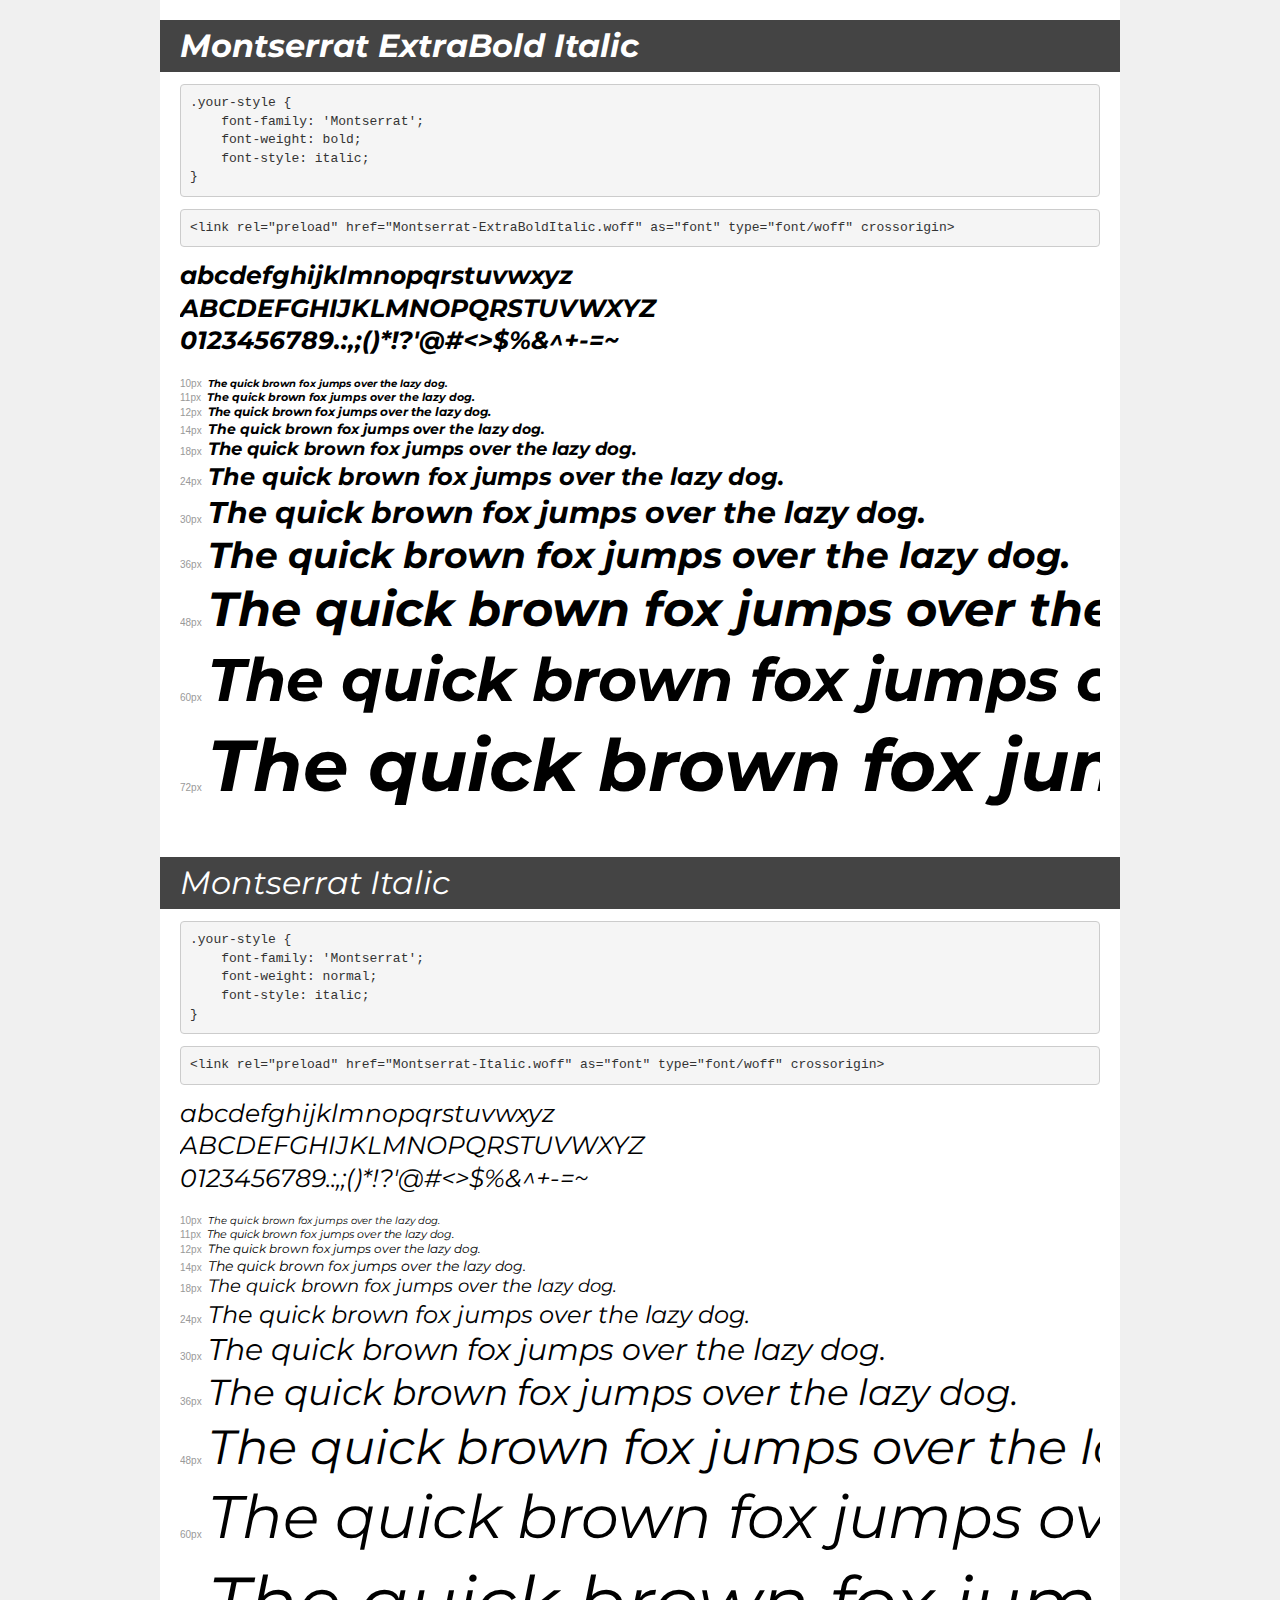
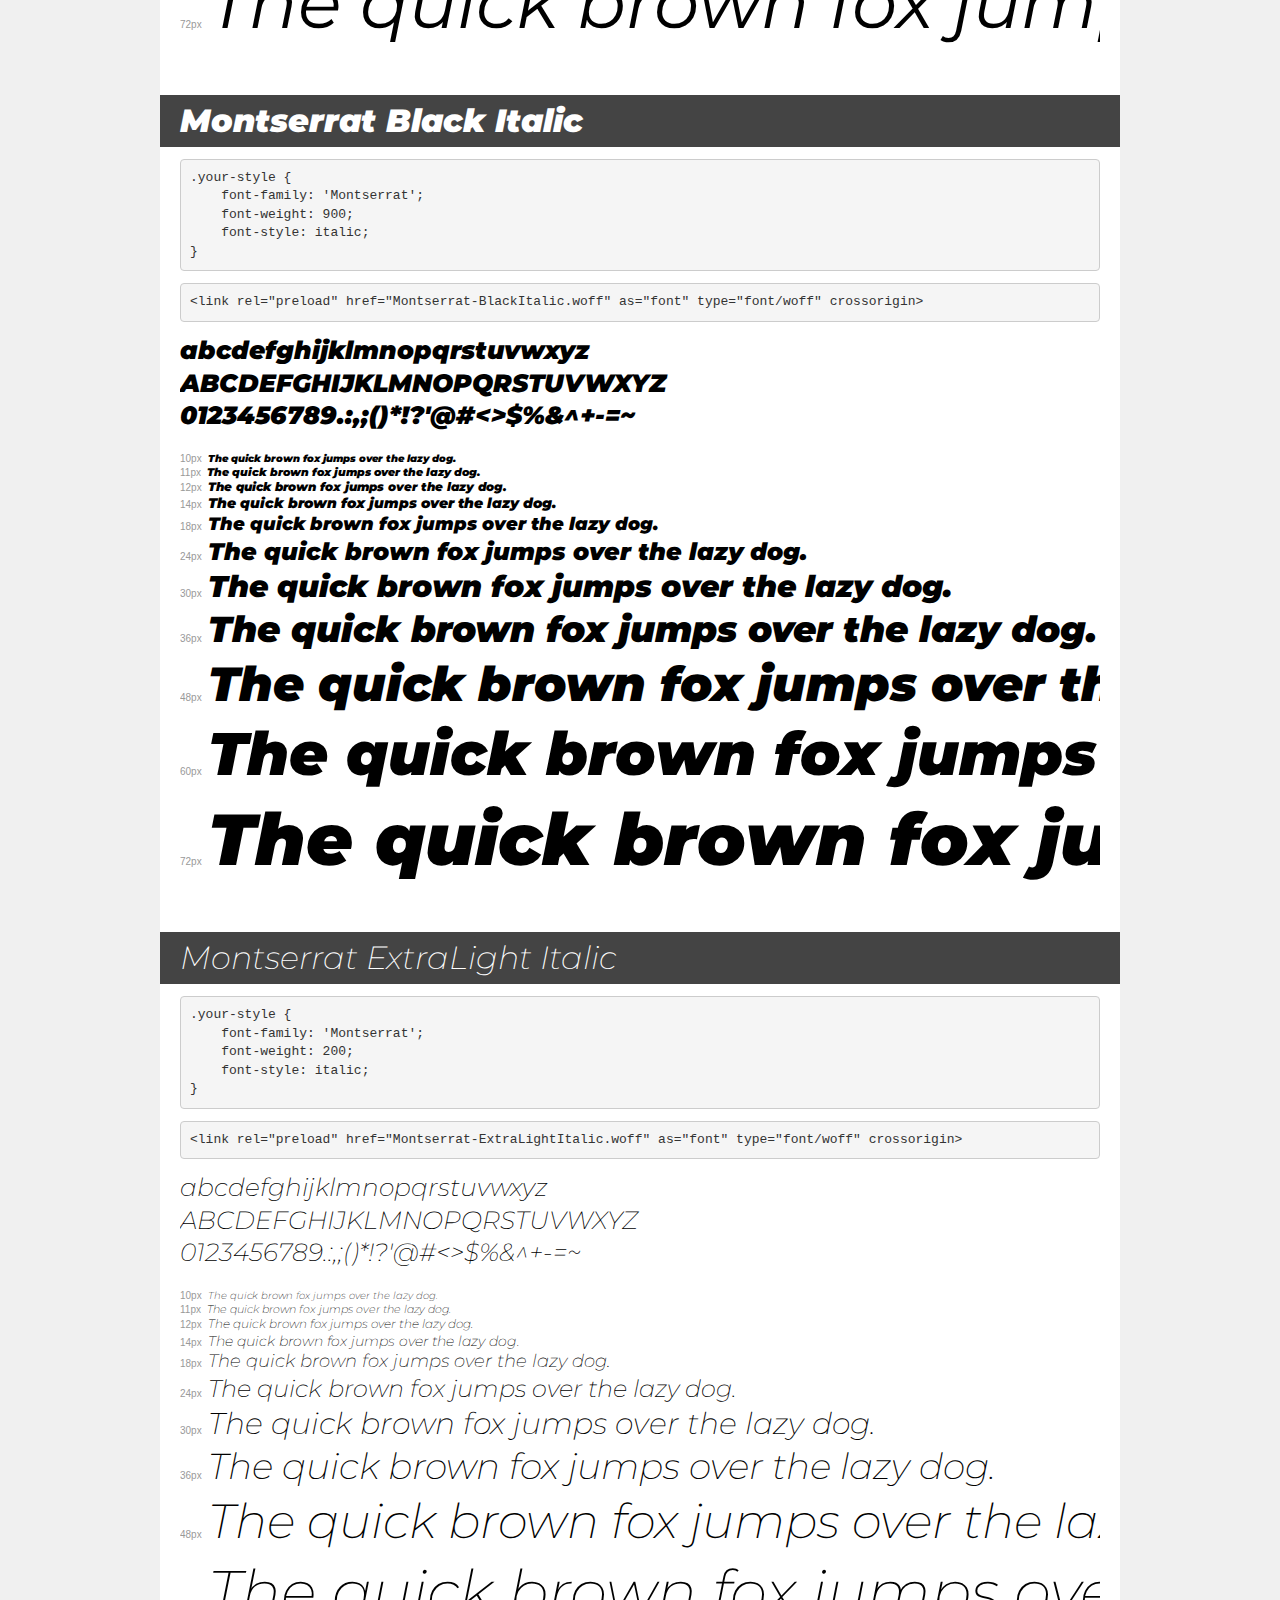
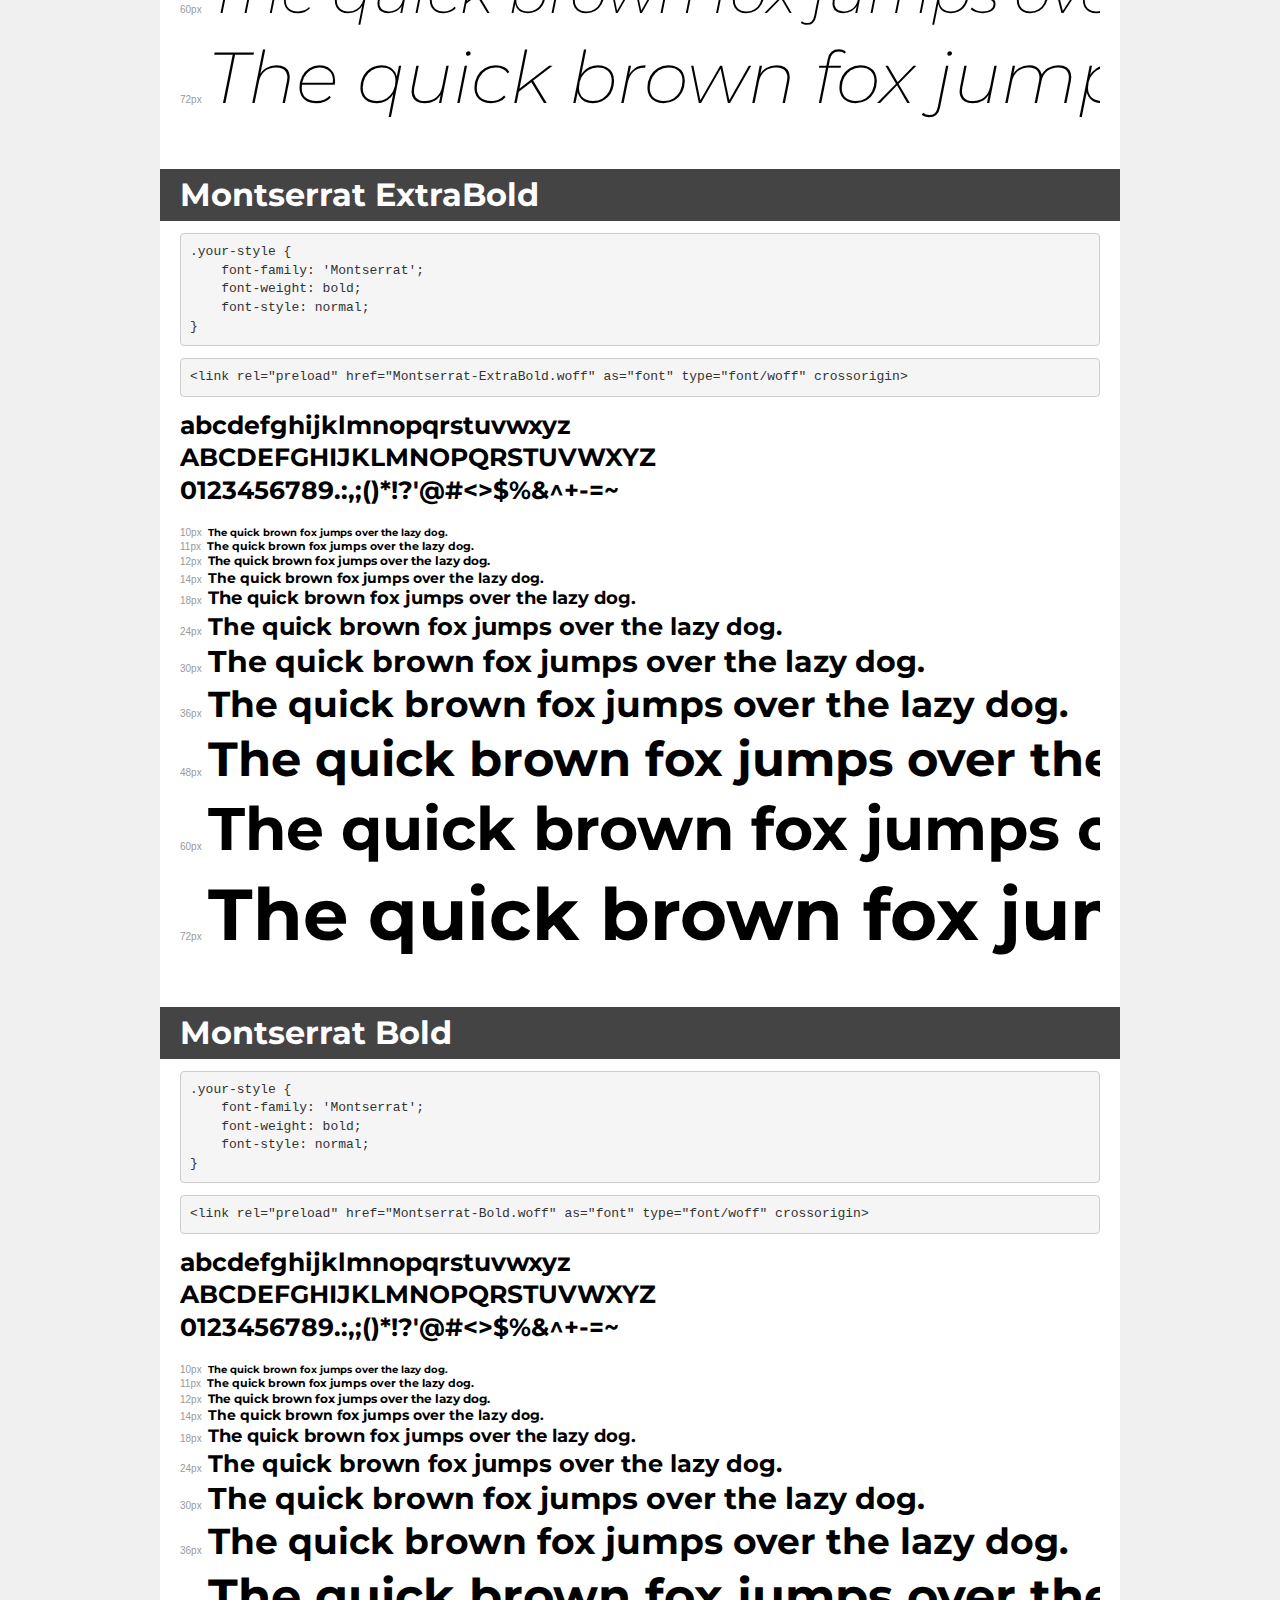
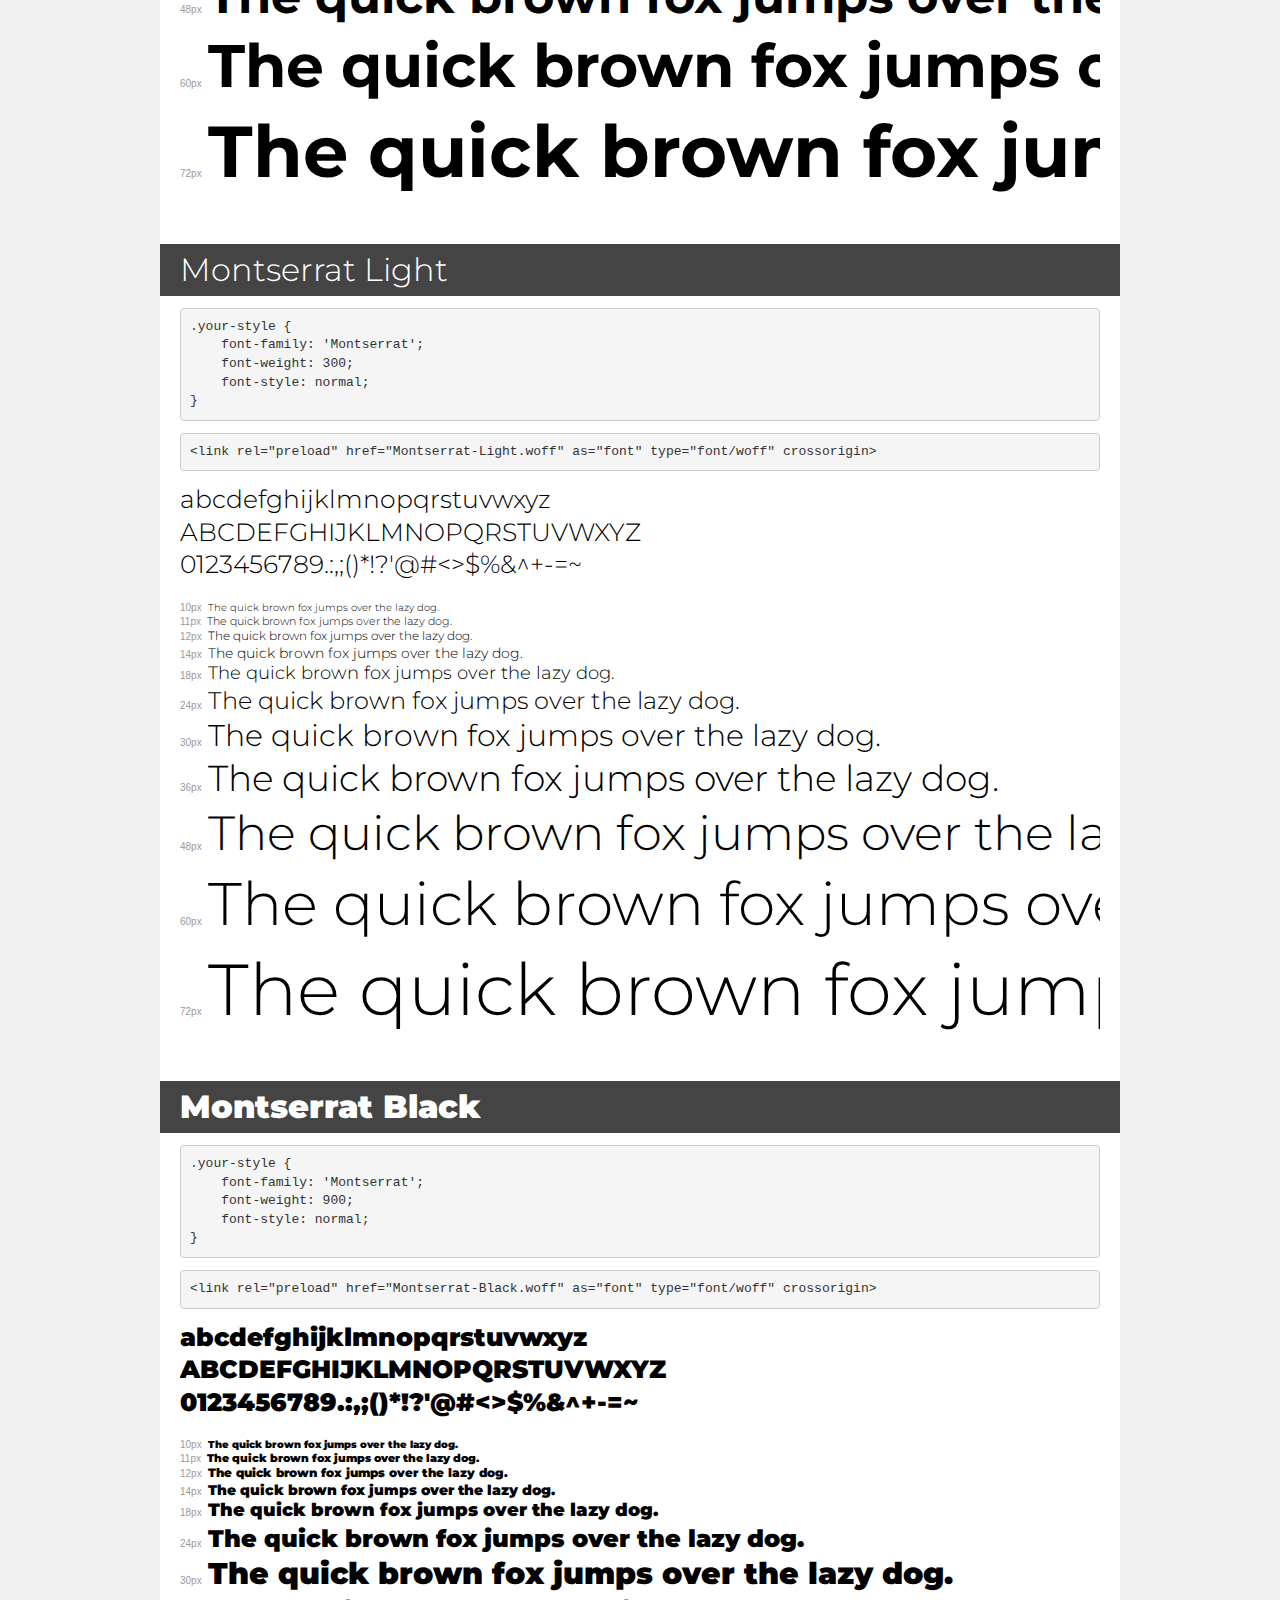
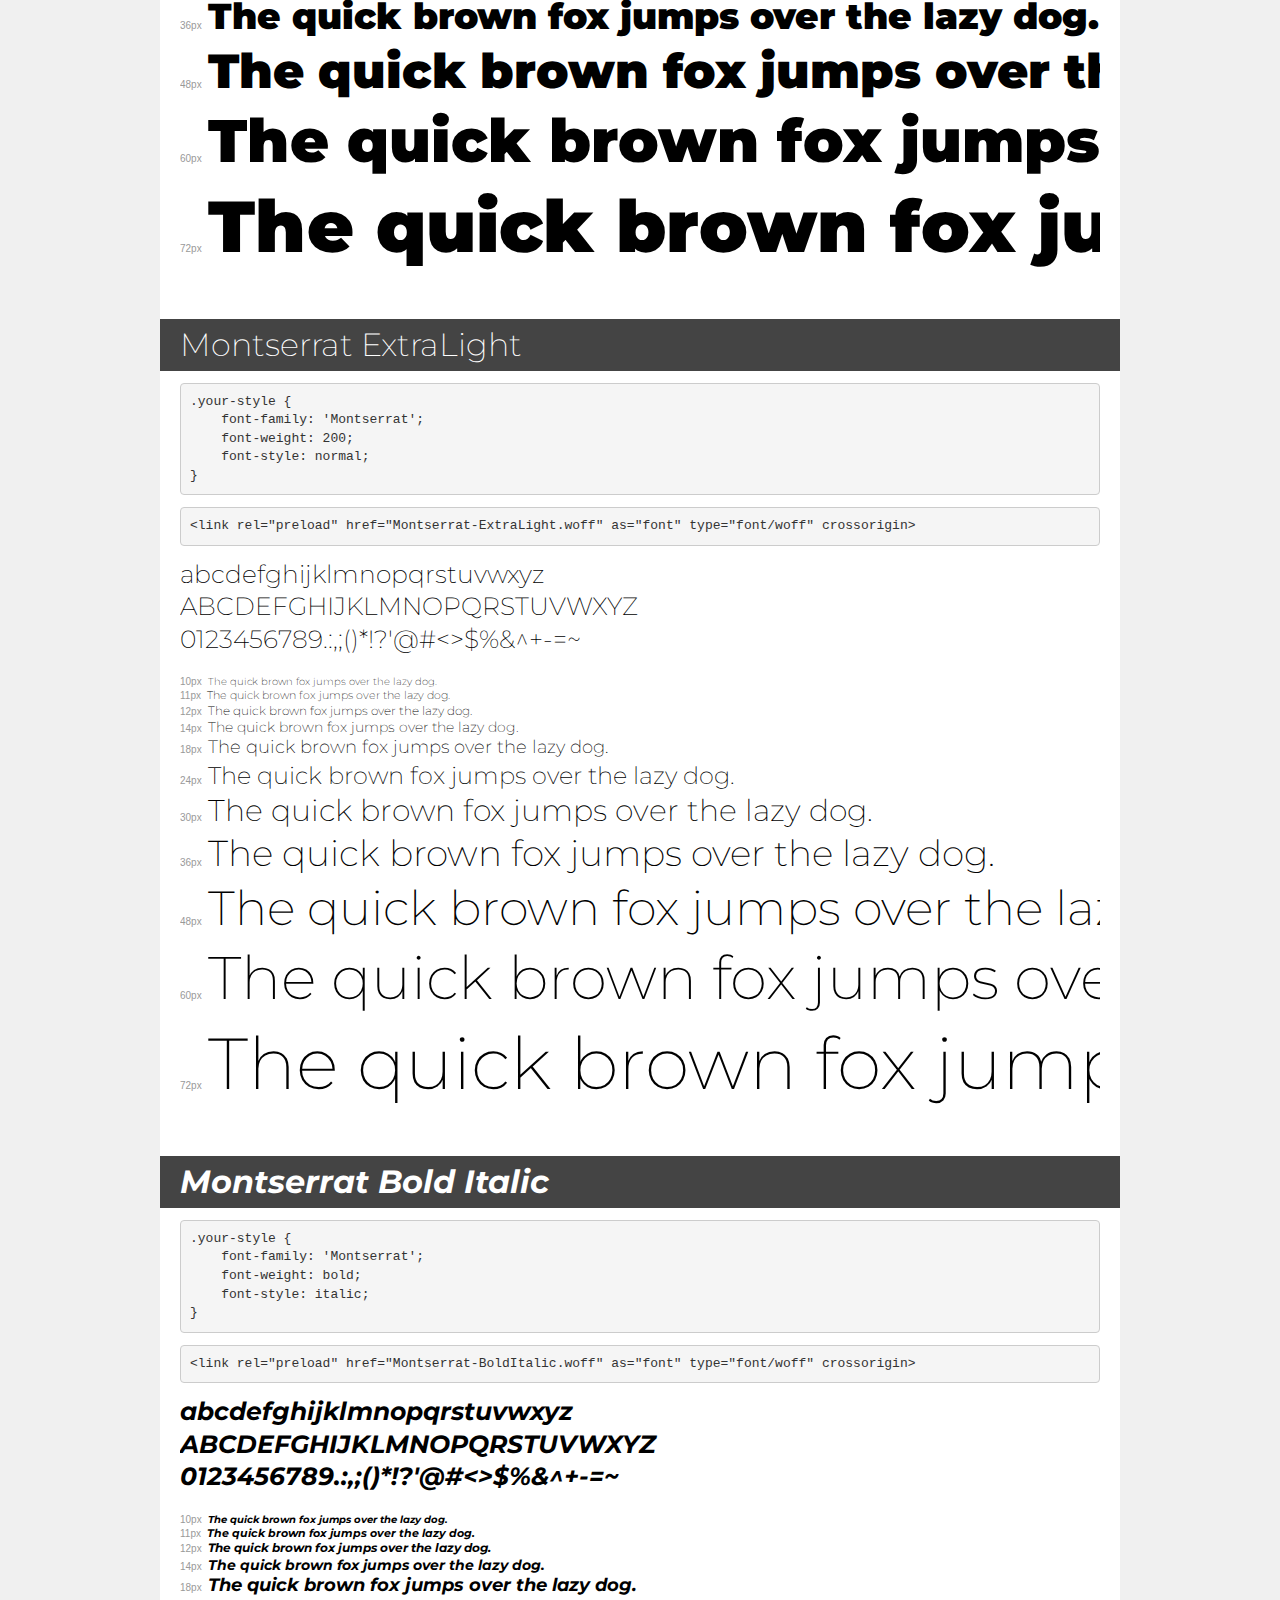
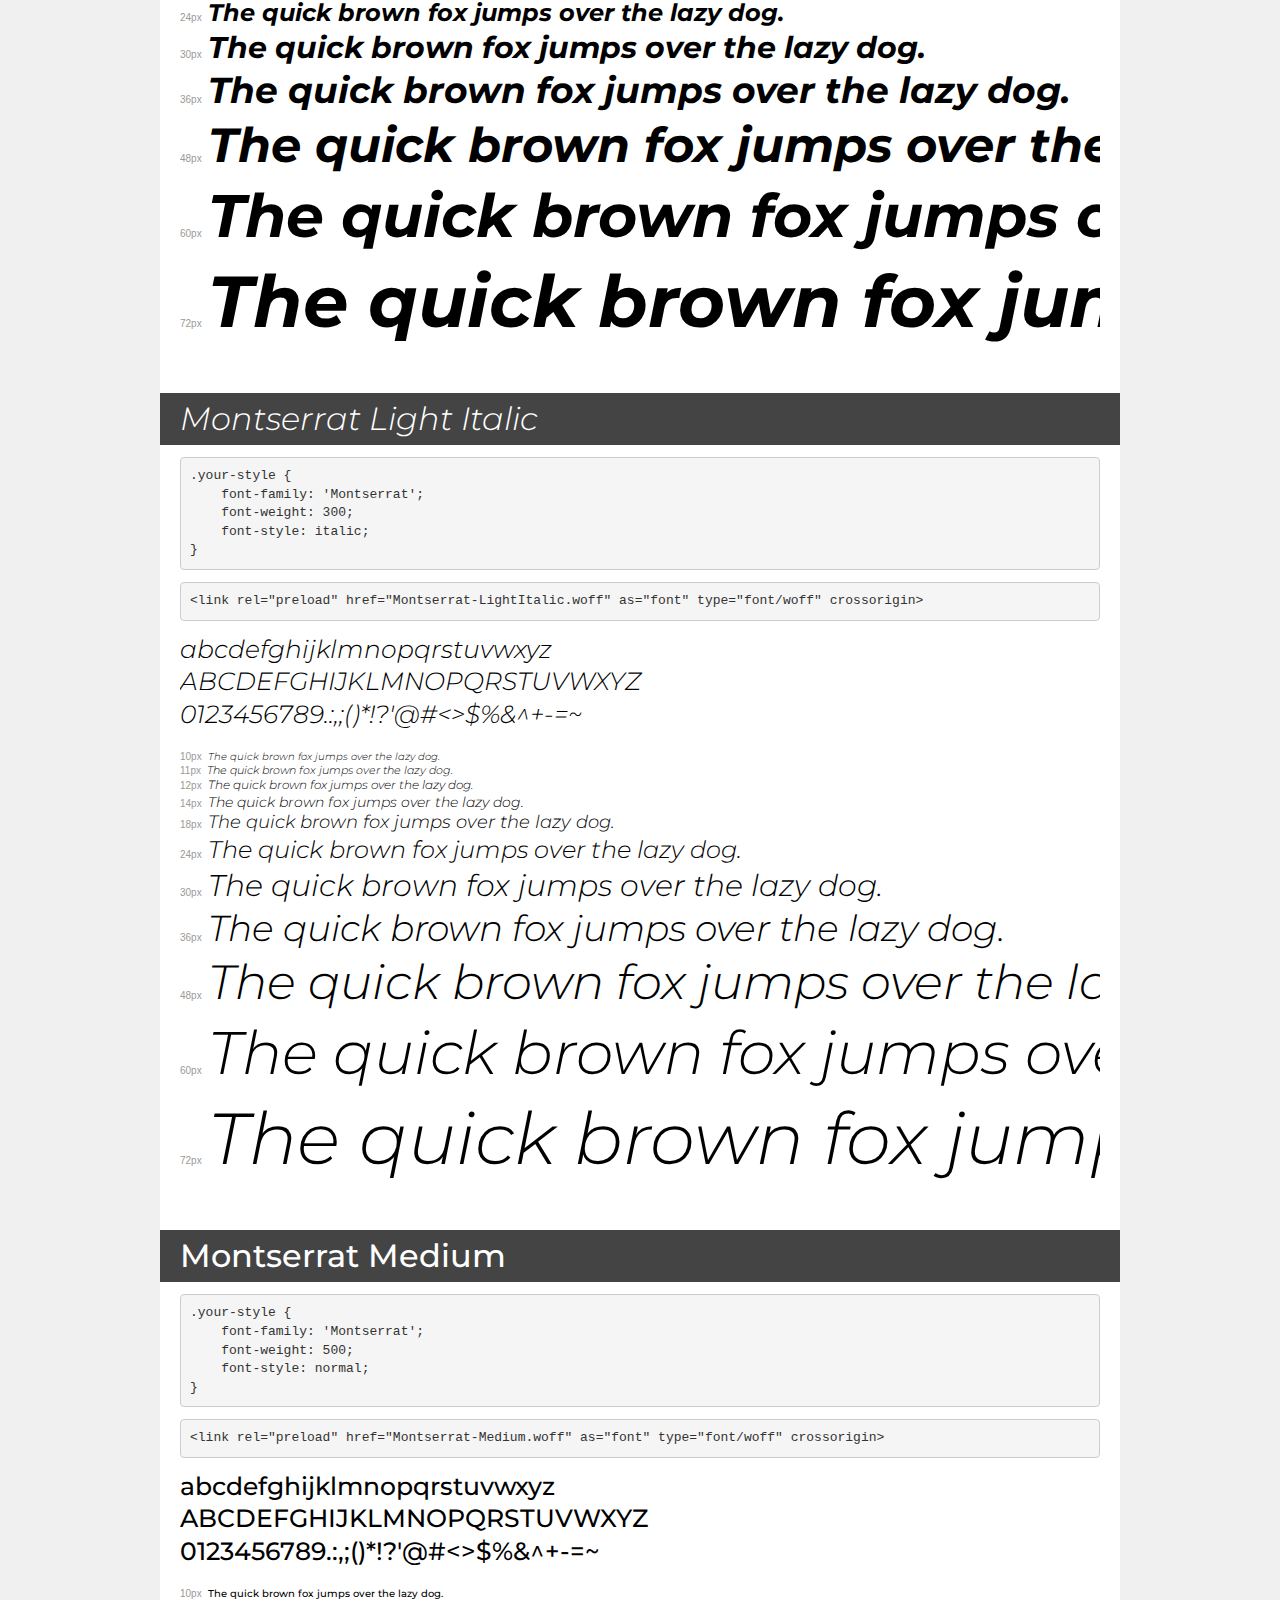
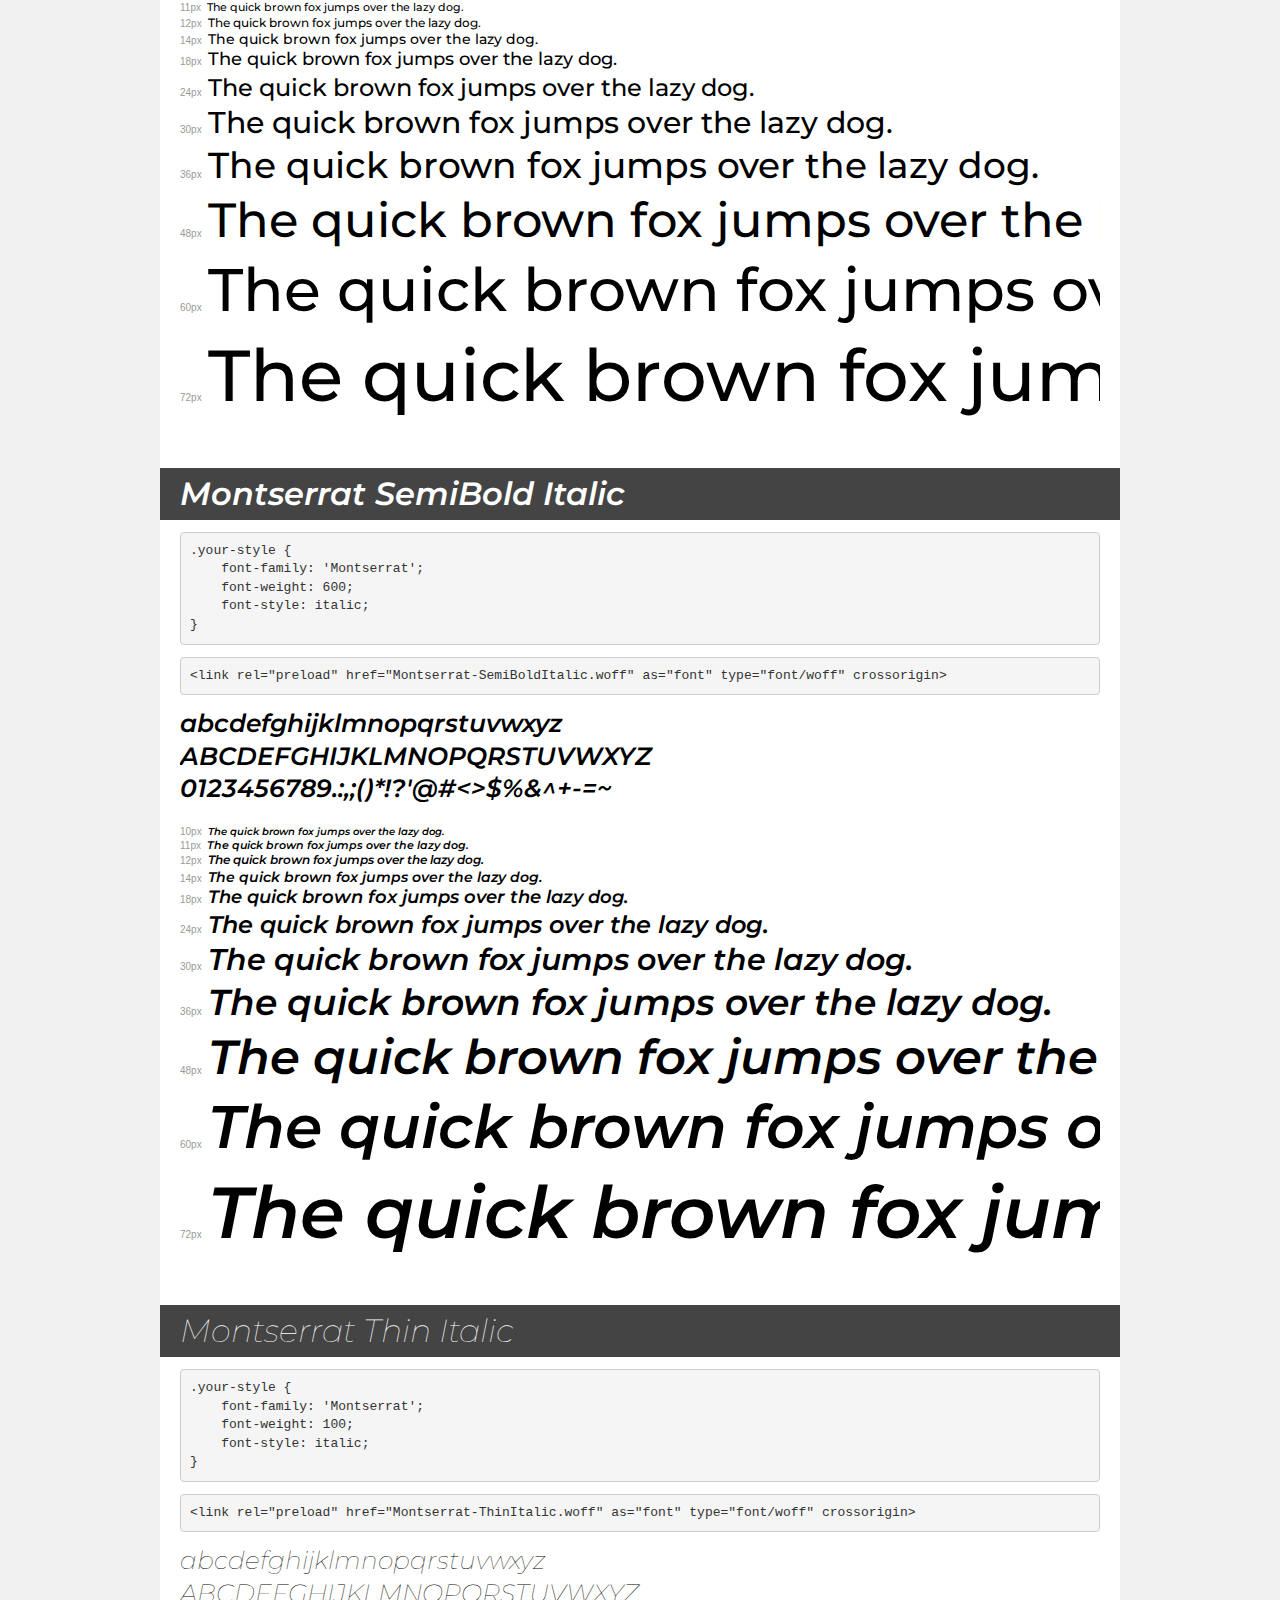
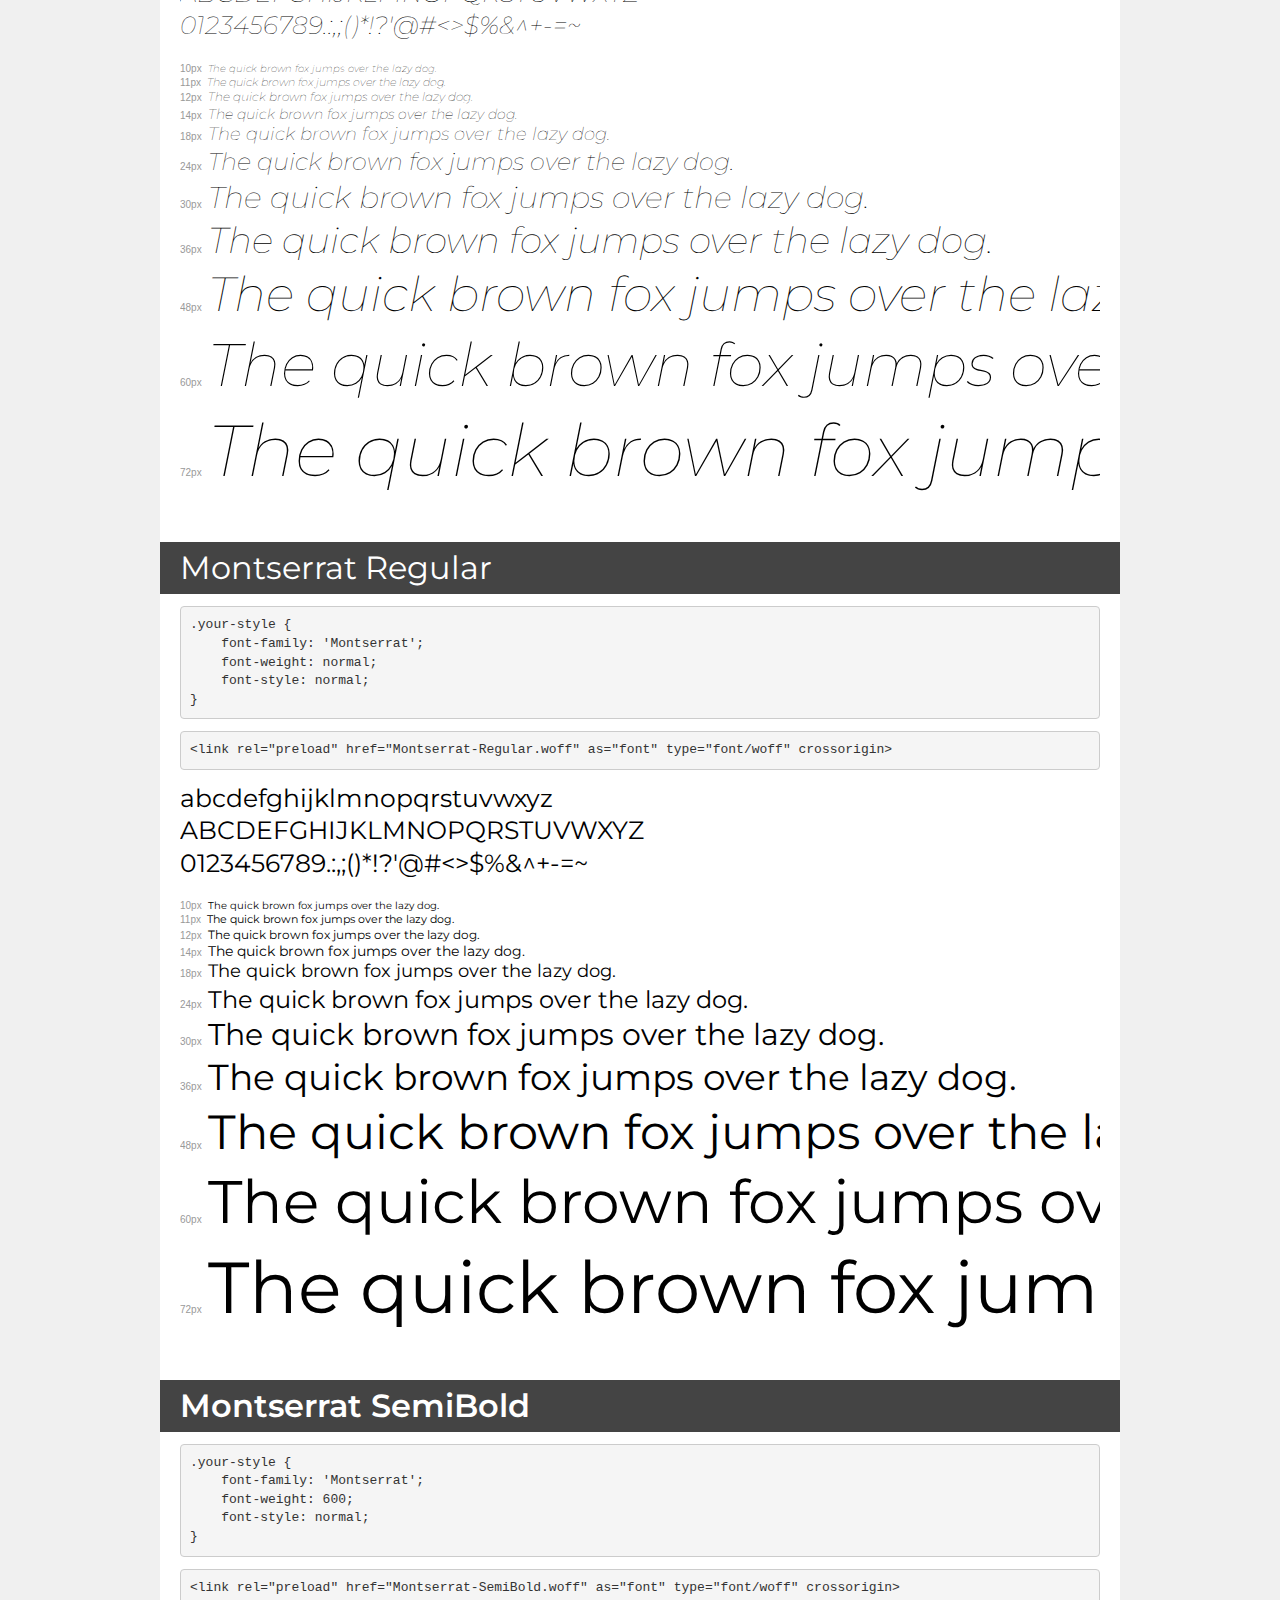
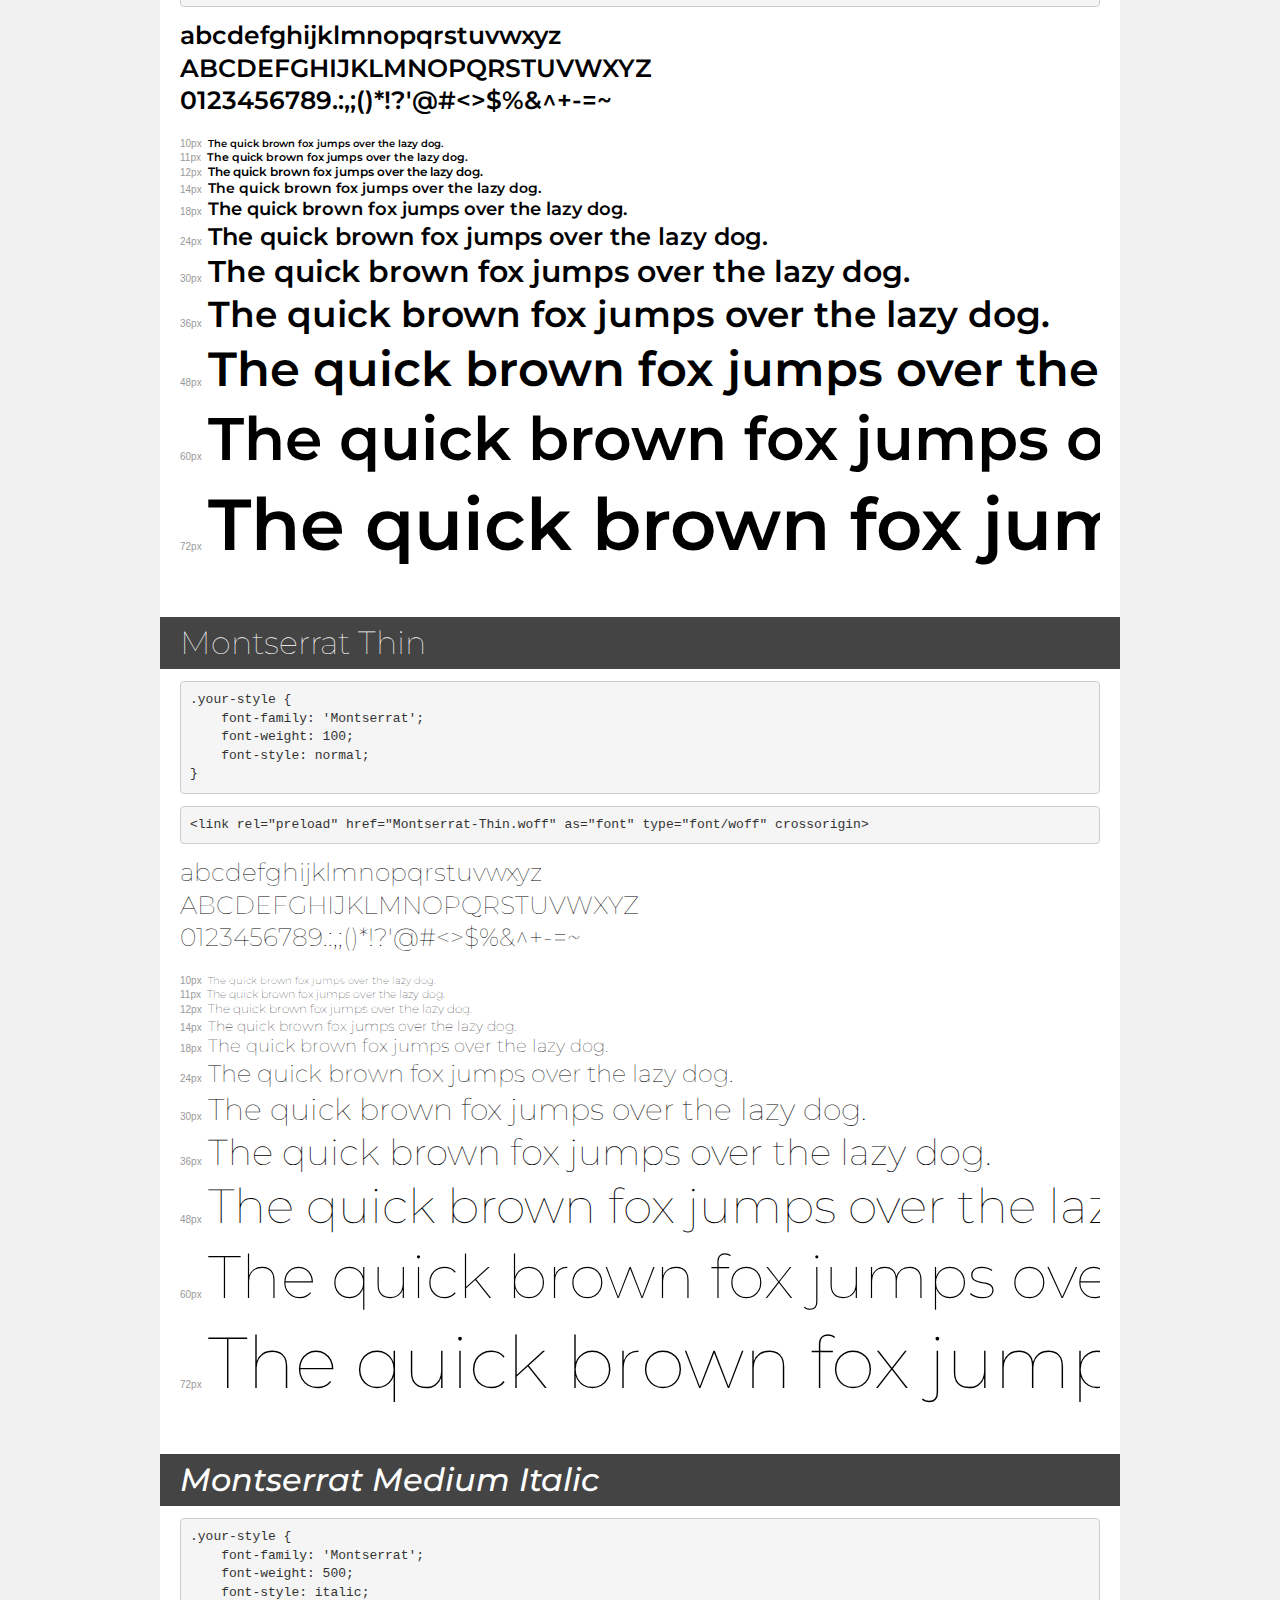
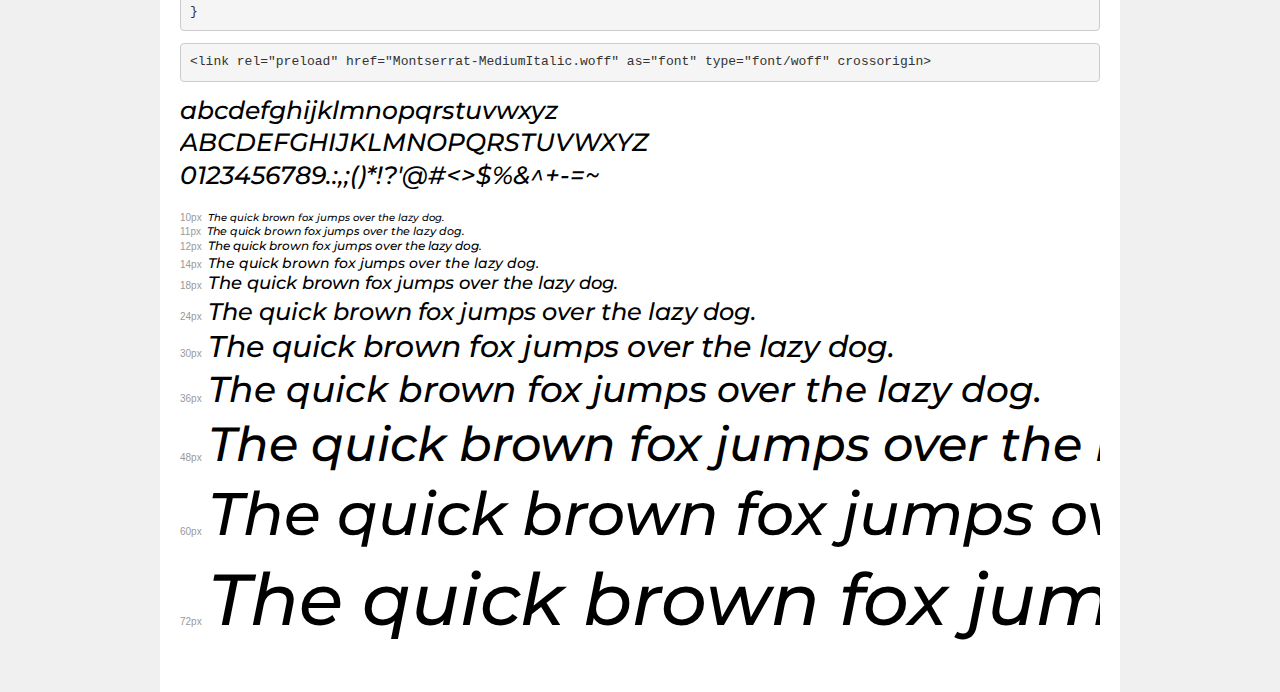
<file: font/demo.html>
<!DOCTYPE html>
<html lang="en">
<head>
    <meta charset="utf-8">
    <meta http-equiv="X-UA-Compatible" content="IE=edge">
    <meta name="viewport" content="width=device-width, initial-scale=1">
    <meta name="robots" content="noindex, noarchive">
    <meta name="format-detection" content="telephone=no">
    <title>Transfonter demo</title>
    <link href="stylesheet.css" rel="stylesheet">
    <style>
        /*
        http://meyerweb.com/eric/tools/css/reset/
        v2.0 | 20110126
        License: none (public domain)
        */
        html, body, div, span, applet, object, iframe,
        h1, h2, h3, h4, h5, h6, p, blockquote, pre,
        a, abbr, acronym, address, big, cite, code,
        del, dfn, em, img, ins, kbd, q, s, samp,
        small, strike, strong, sub, sup, tt, var,
        b, u, i, center,
        dl, dt, dd, ol, ul, li,
        fieldset, form, label, legend,
        table, caption, tbody, tfoot, thead, tr, th, td,
        article, aside, canvas, details, embed,
        figure, figcaption, footer, header, hgroup,
        menu, nav, output, ruby, section, summary,
        time, mark, audio, video {
            margin: 0;
            padding: 0;
            border: 0;
            font-size: 100%;
            font: inherit;
            vertical-align: baseline;
        }
        /* HTML5 display-role reset for older browsers */
        article, aside, details, figcaption, figure,
        footer, header, hgroup, menu, nav, section {
            display: block;
        }
        body {
            line-height: 1;
        }
        ol, ul {
            list-style: none;
        }
        blockquote, q {
            quotes: none;
        }
        blockquote:before, blockquote:after,
        q:before, q:after {
            content: '';
            content: none;
        }
        table {
            border-collapse: collapse;
            border-spacing: 0;
        }
        /* demo styles */
        body {
            background: #f0f0f0;
            color: #000;
        }
        .page {
            background: #fff;
            width: 920px;
            margin: 0 auto;
            padding: 20px 20px 0 20px;
            overflow: hidden;
        }
        .font-container {
            overflow-x: auto;
            overflow-y: hidden;
            margin-bottom: 40px;
            line-height: 1.3;
            white-space: nowrap;
            padding-bottom: 5px;
        }
        h1 {
            position: relative;
            background: #444;
            font-size: 32px;
            color: #fff;
            padding: 10px 20px;
            margin: 0 -20px 12px -20px;
        }
        .letters {
            font-size: 25px;
            margin-bottom: 20px;
        }
        .s10:before {
            content: '10px';
        }
        .s11:before {
            content: '11px';
        }
        .s12:before {
            content: '12px';
        }
        .s14:before {
            content: '14px';
        }
        .s18:before {
            content: '18px';
        }
        .s24:before {
            content: '24px';
        }
        .s30:before {
            content: '30px';
        }
        .s36:before {
            content: '36px';
        }
        .s48:before {
            content: '48px';
        }
        .s60:before {
            content: '60px';
        }
        .s72:before {
            content: '72px';
        }
        .s10:before, .s11:before, .s12:before, .s14:before,
        .s18:before, .s24:before, .s30:before, .s36:before,
        .s48:before, .s60:before, .s72:before {
            font-family: Arial, sans-serif;
            font-size: 10px;
            font-weight: normal;
            font-style: normal;
            color: #999;
            padding-right: 6px;
        }
        pre {
            display: block;
            padding: 9px;
            margin: 0 0 12px;
            font-family: Monaco, Menlo, Consolas, "Courier New", monospace;
            font-size: 13px;
            line-height: 1.428571429;
            color: #333;
            font-weight: normal;
            font-style: normal;
            background-color: #f5f5f5;
            border: 1px solid #ccc;
            overflow-x: auto;
            border-radius: 4px;
        }
        /* responsive */
        @media (max-width: 959px) {
            .page {
                width: auto;
                margin: 0;
            }
        }
    </style>
</head>
<body>
<div class="page">
    <div class="demo">
        <h1 style="font-family: 'Montserrat'; font-weight: bold; font-style: italic;">Montserrat ExtraBold Italic</h1>
        <pre title="Usage">.your-style {
    font-family: 'Montserrat';
    font-weight: bold;
    font-style: italic;
}</pre>
        <pre title="Preload (optional)">
&lt;link rel=&quot;preload&quot; href=&quot;Montserrat-ExtraBoldItalic.woff&quot; as=&quot;font&quot; type=&quot;font/woff&quot; crossorigin&gt;</pre>
        <div class="font-container" style="font-family: 'Montserrat'; font-weight: bold; font-style: italic;">
            <p class="letters">
                abcdefghijklmnopqrstuvwxyz<br>
ABCDEFGHIJKLMNOPQRSTUVWXYZ<br>
                0123456789.:,;()*!?'@#&lt;&gt;$%&^+-=~
            </p>
            <p class="s10" style="font-size: 10px;">The quick brown fox jumps over the lazy dog.</p>
            <p class="s11" style="font-size: 11px;">The quick brown fox jumps over the lazy dog.</p>
            <p class="s12" style="font-size: 12px;">The quick brown fox jumps over the lazy dog.</p>
            <p class="s14" style="font-size: 14px;">The quick brown fox jumps over the lazy dog.</p>
            <p class="s18" style="font-size: 18px;">The quick brown fox jumps over the lazy dog.</p>
            <p class="s24" style="font-size: 24px;">The quick brown fox jumps over the lazy dog.</p>
            <p class="s30" style="font-size: 30px;">The quick brown fox jumps over the lazy dog.</p>
            <p class="s36" style="font-size: 36px;">The quick brown fox jumps over the lazy dog.</p>
            <p class="s48" style="font-size: 48px;">The quick brown fox jumps over the lazy dog.</p>
            <p class="s60" style="font-size: 60px;">The quick brown fox jumps over the lazy dog.</p>
            <p class="s72" style="font-size: 72px;">The quick brown fox jumps over the lazy dog.</p>
        </div>
    </div>

    <div class="demo">
        <h1 style="font-family: 'Montserrat'; font-weight: normal; font-style: italic;">Montserrat Italic</h1>
        <pre title="Usage">.your-style {
    font-family: 'Montserrat';
    font-weight: normal;
    font-style: italic;
}</pre>
        <pre title="Preload (optional)">
&lt;link rel=&quot;preload&quot; href=&quot;Montserrat-Italic.woff&quot; as=&quot;font&quot; type=&quot;font/woff&quot; crossorigin&gt;</pre>
        <div class="font-container" style="font-family: 'Montserrat'; font-weight: normal; font-style: italic;">
            <p class="letters">
                abcdefghijklmnopqrstuvwxyz<br>
ABCDEFGHIJKLMNOPQRSTUVWXYZ<br>
                0123456789.:,;()*!?'@#&lt;&gt;$%&^+-=~
            </p>
            <p class="s10" style="font-size: 10px;">The quick brown fox jumps over the lazy dog.</p>
            <p class="s11" style="font-size: 11px;">The quick brown fox jumps over the lazy dog.</p>
            <p class="s12" style="font-size: 12px;">The quick brown fox jumps over the lazy dog.</p>
            <p class="s14" style="font-size: 14px;">The quick brown fox jumps over the lazy dog.</p>
            <p class="s18" style="font-size: 18px;">The quick brown fox jumps over the lazy dog.</p>
            <p class="s24" style="font-size: 24px;">The quick brown fox jumps over the lazy dog.</p>
            <p class="s30" style="font-size: 30px;">The quick brown fox jumps over the lazy dog.</p>
            <p class="s36" style="font-size: 36px;">The quick brown fox jumps over the lazy dog.</p>
            <p class="s48" style="font-size: 48px;">The quick brown fox jumps over the lazy dog.</p>
            <p class="s60" style="font-size: 60px;">The quick brown fox jumps over the lazy dog.</p>
            <p class="s72" style="font-size: 72px;">The quick brown fox jumps over the lazy dog.</p>
        </div>
    </div>

    <div class="demo">
        <h1 style="font-family: 'Montserrat'; font-weight: 900; font-style: italic;">Montserrat Black Italic</h1>
        <pre title="Usage">.your-style {
    font-family: 'Montserrat';
    font-weight: 900;
    font-style: italic;
}</pre>
        <pre title="Preload (optional)">
&lt;link rel=&quot;preload&quot; href=&quot;Montserrat-BlackItalic.woff&quot; as=&quot;font&quot; type=&quot;font/woff&quot; crossorigin&gt;</pre>
        <div class="font-container" style="font-family: 'Montserrat'; font-weight: 900; font-style: italic;">
            <p class="letters">
                abcdefghijklmnopqrstuvwxyz<br>
ABCDEFGHIJKLMNOPQRSTUVWXYZ<br>
                0123456789.:,;()*!?'@#&lt;&gt;$%&^+-=~
            </p>
            <p class="s10" style="font-size: 10px;">The quick brown fox jumps over the lazy dog.</p>
            <p class="s11" style="font-size: 11px;">The quick brown fox jumps over the lazy dog.</p>
            <p class="s12" style="font-size: 12px;">The quick brown fox jumps over the lazy dog.</p>
            <p class="s14" style="font-size: 14px;">The quick brown fox jumps over the lazy dog.</p>
            <p class="s18" style="font-size: 18px;">The quick brown fox jumps over the lazy dog.</p>
            <p class="s24" style="font-size: 24px;">The quick brown fox jumps over the lazy dog.</p>
            <p class="s30" style="font-size: 30px;">The quick brown fox jumps over the lazy dog.</p>
            <p class="s36" style="font-size: 36px;">The quick brown fox jumps over the lazy dog.</p>
            <p class="s48" style="font-size: 48px;">The quick brown fox jumps over the lazy dog.</p>
            <p class="s60" style="font-size: 60px;">The quick brown fox jumps over the lazy dog.</p>
            <p class="s72" style="font-size: 72px;">The quick brown fox jumps over the lazy dog.</p>
        </div>
    </div>

    <div class="demo">
        <h1 style="font-family: 'Montserrat'; font-weight: 200; font-style: italic;">Montserrat ExtraLight Italic</h1>
        <pre title="Usage">.your-style {
    font-family: 'Montserrat';
    font-weight: 200;
    font-style: italic;
}</pre>
        <pre title="Preload (optional)">
&lt;link rel=&quot;preload&quot; href=&quot;Montserrat-ExtraLightItalic.woff&quot; as=&quot;font&quot; type=&quot;font/woff&quot; crossorigin&gt;</pre>
        <div class="font-container" style="font-family: 'Montserrat'; font-weight: 200; font-style: italic;">
            <p class="letters">
                abcdefghijklmnopqrstuvwxyz<br>
ABCDEFGHIJKLMNOPQRSTUVWXYZ<br>
                0123456789.:,;()*!?'@#&lt;&gt;$%&^+-=~
            </p>
            <p class="s10" style="font-size: 10px;">The quick brown fox jumps over the lazy dog.</p>
            <p class="s11" style="font-size: 11px;">The quick brown fox jumps over the lazy dog.</p>
            <p class="s12" style="font-size: 12px;">The quick brown fox jumps over the lazy dog.</p>
            <p class="s14" style="font-size: 14px;">The quick brown fox jumps over the lazy dog.</p>
            <p class="s18" style="font-size: 18px;">The quick brown fox jumps over the lazy dog.</p>
            <p class="s24" style="font-size: 24px;">The quick brown fox jumps over the lazy dog.</p>
            <p class="s30" style="font-size: 30px;">The quick brown fox jumps over the lazy dog.</p>
            <p class="s36" style="font-size: 36px;">The quick brown fox jumps over the lazy dog.</p>
            <p class="s48" style="font-size: 48px;">The quick brown fox jumps over the lazy dog.</p>
            <p class="s60" style="font-size: 60px;">The quick brown fox jumps over the lazy dog.</p>
            <p class="s72" style="font-size: 72px;">The quick brown fox jumps over the lazy dog.</p>
        </div>
    </div>

    <div class="demo">
        <h1 style="font-family: 'Montserrat'; font-weight: bold; font-style: normal;">Montserrat ExtraBold</h1>
        <pre title="Usage">.your-style {
    font-family: 'Montserrat';
    font-weight: bold;
    font-style: normal;
}</pre>
        <pre title="Preload (optional)">
&lt;link rel=&quot;preload&quot; href=&quot;Montserrat-ExtraBold.woff&quot; as=&quot;font&quot; type=&quot;font/woff&quot; crossorigin&gt;</pre>
        <div class="font-container" style="font-family: 'Montserrat'; font-weight: bold; font-style: normal;">
            <p class="letters">
                abcdefghijklmnopqrstuvwxyz<br>
ABCDEFGHIJKLMNOPQRSTUVWXYZ<br>
                0123456789.:,;()*!?'@#&lt;&gt;$%&^+-=~
            </p>
            <p class="s10" style="font-size: 10px;">The quick brown fox jumps over the lazy dog.</p>
            <p class="s11" style="font-size: 11px;">The quick brown fox jumps over the lazy dog.</p>
            <p class="s12" style="font-size: 12px;">The quick brown fox jumps over the lazy dog.</p>
            <p class="s14" style="font-size: 14px;">The quick brown fox jumps over the lazy dog.</p>
            <p class="s18" style="font-size: 18px;">The quick brown fox jumps over the lazy dog.</p>
            <p class="s24" style="font-size: 24px;">The quick brown fox jumps over the lazy dog.</p>
            <p class="s30" style="font-size: 30px;">The quick brown fox jumps over the lazy dog.</p>
            <p class="s36" style="font-size: 36px;">The quick brown fox jumps over the lazy dog.</p>
            <p class="s48" style="font-size: 48px;">The quick brown fox jumps over the lazy dog.</p>
            <p class="s60" style="font-size: 60px;">The quick brown fox jumps over the lazy dog.</p>
            <p class="s72" style="font-size: 72px;">The quick brown fox jumps over the lazy dog.</p>
        </div>
    </div>

    <div class="demo">
        <h1 style="font-family: 'Montserrat'; font-weight: bold; font-style: normal;">Montserrat Bold</h1>
        <pre title="Usage">.your-style {
    font-family: 'Montserrat';
    font-weight: bold;
    font-style: normal;
}</pre>
        <pre title="Preload (optional)">
&lt;link rel=&quot;preload&quot; href=&quot;Montserrat-Bold.woff&quot; as=&quot;font&quot; type=&quot;font/woff&quot; crossorigin&gt;</pre>
        <div class="font-container" style="font-family: 'Montserrat'; font-weight: bold; font-style: normal;">
            <p class="letters">
                abcdefghijklmnopqrstuvwxyz<br>
ABCDEFGHIJKLMNOPQRSTUVWXYZ<br>
                0123456789.:,;()*!?'@#&lt;&gt;$%&^+-=~
            </p>
            <p class="s10" style="font-size: 10px;">The quick brown fox jumps over the lazy dog.</p>
            <p class="s11" style="font-size: 11px;">The quick brown fox jumps over the lazy dog.</p>
            <p class="s12" style="font-size: 12px;">The quick brown fox jumps over the lazy dog.</p>
            <p class="s14" style="font-size: 14px;">The quick brown fox jumps over the lazy dog.</p>
            <p class="s18" style="font-size: 18px;">The quick brown fox jumps over the lazy dog.</p>
            <p class="s24" style="font-size: 24px;">The quick brown fox jumps over the lazy dog.</p>
            <p class="s30" style="font-size: 30px;">The quick brown fox jumps over the lazy dog.</p>
            <p class="s36" style="font-size: 36px;">The quick brown fox jumps over the lazy dog.</p>
            <p class="s48" style="font-size: 48px;">The quick brown fox jumps over the lazy dog.</p>
            <p class="s60" style="font-size: 60px;">The quick brown fox jumps over the lazy dog.</p>
            <p class="s72" style="font-size: 72px;">The quick brown fox jumps over the lazy dog.</p>
        </div>
    </div>

    <div class="demo">
        <h1 style="font-family: 'Montserrat'; font-weight: 300; font-style: normal;">Montserrat Light</h1>
        <pre title="Usage">.your-style {
    font-family: 'Montserrat';
    font-weight: 300;
    font-style: normal;
}</pre>
        <pre title="Preload (optional)">
&lt;link rel=&quot;preload&quot; href=&quot;Montserrat-Light.woff&quot; as=&quot;font&quot; type=&quot;font/woff&quot; crossorigin&gt;</pre>
        <div class="font-container" style="font-family: 'Montserrat'; font-weight: 300; font-style: normal;">
            <p class="letters">
                abcdefghijklmnopqrstuvwxyz<br>
ABCDEFGHIJKLMNOPQRSTUVWXYZ<br>
                0123456789.:,;()*!?'@#&lt;&gt;$%&^+-=~
            </p>
            <p class="s10" style="font-size: 10px;">The quick brown fox jumps over the lazy dog.</p>
            <p class="s11" style="font-size: 11px;">The quick brown fox jumps over the lazy dog.</p>
            <p class="s12" style="font-size: 12px;">The quick brown fox jumps over the lazy dog.</p>
            <p class="s14" style="font-size: 14px;">The quick brown fox jumps over the lazy dog.</p>
            <p class="s18" style="font-size: 18px;">The quick brown fox jumps over the lazy dog.</p>
            <p class="s24" style="font-size: 24px;">The quick brown fox jumps over the lazy dog.</p>
            <p class="s30" style="font-size: 30px;">The quick brown fox jumps over the lazy dog.</p>
            <p class="s36" style="font-size: 36px;">The quick brown fox jumps over the lazy dog.</p>
            <p class="s48" style="font-size: 48px;">The quick brown fox jumps over the lazy dog.</p>
            <p class="s60" style="font-size: 60px;">The quick brown fox jumps over the lazy dog.</p>
            <p class="s72" style="font-size: 72px;">The quick brown fox jumps over the lazy dog.</p>
        </div>
    </div>

    <div class="demo">
        <h1 style="font-family: 'Montserrat'; font-weight: 900; font-style: normal;">Montserrat Black</h1>
        <pre title="Usage">.your-style {
    font-family: 'Montserrat';
    font-weight: 900;
    font-style: normal;
}</pre>
        <pre title="Preload (optional)">
&lt;link rel=&quot;preload&quot; href=&quot;Montserrat-Black.woff&quot; as=&quot;font&quot; type=&quot;font/woff&quot; crossorigin&gt;</pre>
        <div class="font-container" style="font-family: 'Montserrat'; font-weight: 900; font-style: normal;">
            <p class="letters">
                abcdefghijklmnopqrstuvwxyz<br>
ABCDEFGHIJKLMNOPQRSTUVWXYZ<br>
                0123456789.:,;()*!?'@#&lt;&gt;$%&^+-=~
            </p>
            <p class="s10" style="font-size: 10px;">The quick brown fox jumps over the lazy dog.</p>
            <p class="s11" style="font-size: 11px;">The quick brown fox jumps over the lazy dog.</p>
            <p class="s12" style="font-size: 12px;">The quick brown fox jumps over the lazy dog.</p>
            <p class="s14" style="font-size: 14px;">The quick brown fox jumps over the lazy dog.</p>
            <p class="s18" style="font-size: 18px;">The quick brown fox jumps over the lazy dog.</p>
            <p class="s24" style="font-size: 24px;">The quick brown fox jumps over the lazy dog.</p>
            <p class="s30" style="font-size: 30px;">The quick brown fox jumps over the lazy dog.</p>
            <p class="s36" style="font-size: 36px;">The quick brown fox jumps over the lazy dog.</p>
            <p class="s48" style="font-size: 48px;">The quick brown fox jumps over the lazy dog.</p>
            <p class="s60" style="font-size: 60px;">The quick brown fox jumps over the lazy dog.</p>
            <p class="s72" style="font-size: 72px;">The quick brown fox jumps over the lazy dog.</p>
        </div>
    </div>

    <div class="demo">
        <h1 style="font-family: 'Montserrat'; font-weight: 200; font-style: normal;">Montserrat ExtraLight</h1>
        <pre title="Usage">.your-style {
    font-family: 'Montserrat';
    font-weight: 200;
    font-style: normal;
}</pre>
        <pre title="Preload (optional)">
&lt;link rel=&quot;preload&quot; href=&quot;Montserrat-ExtraLight.woff&quot; as=&quot;font&quot; type=&quot;font/woff&quot; crossorigin&gt;</pre>
        <div class="font-container" style="font-family: 'Montserrat'; font-weight: 200; font-style: normal;">
            <p class="letters">
                abcdefghijklmnopqrstuvwxyz<br>
ABCDEFGHIJKLMNOPQRSTUVWXYZ<br>
                0123456789.:,;()*!?'@#&lt;&gt;$%&^+-=~
            </p>
            <p class="s10" style="font-size: 10px;">The quick brown fox jumps over the lazy dog.</p>
            <p class="s11" style="font-size: 11px;">The quick brown fox jumps over the lazy dog.</p>
            <p class="s12" style="font-size: 12px;">The quick brown fox jumps over the lazy dog.</p>
            <p class="s14" style="font-size: 14px;">The quick brown fox jumps over the lazy dog.</p>
            <p class="s18" style="font-size: 18px;">The quick brown fox jumps over the lazy dog.</p>
            <p class="s24" style="font-size: 24px;">The quick brown fox jumps over the lazy dog.</p>
            <p class="s30" style="font-size: 30px;">The quick brown fox jumps over the lazy dog.</p>
            <p class="s36" style="font-size: 36px;">The quick brown fox jumps over the lazy dog.</p>
            <p class="s48" style="font-size: 48px;">The quick brown fox jumps over the lazy dog.</p>
            <p class="s60" style="font-size: 60px;">The quick brown fox jumps over the lazy dog.</p>
            <p class="s72" style="font-size: 72px;">The quick brown fox jumps over the lazy dog.</p>
        </div>
    </div>

    <div class="demo">
        <h1 style="font-family: 'Montserrat'; font-weight: bold; font-style: italic;">Montserrat Bold Italic</h1>
        <pre title="Usage">.your-style {
    font-family: 'Montserrat';
    font-weight: bold;
    font-style: italic;
}</pre>
        <pre title="Preload (optional)">
&lt;link rel=&quot;preload&quot; href=&quot;Montserrat-BoldItalic.woff&quot; as=&quot;font&quot; type=&quot;font/woff&quot; crossorigin&gt;</pre>
        <div class="font-container" style="font-family: 'Montserrat'; font-weight: bold; font-style: italic;">
            <p class="letters">
                abcdefghijklmnopqrstuvwxyz<br>
ABCDEFGHIJKLMNOPQRSTUVWXYZ<br>
                0123456789.:,;()*!?'@#&lt;&gt;$%&^+-=~
            </p>
            <p class="s10" style="font-size: 10px;">The quick brown fox jumps over the lazy dog.</p>
            <p class="s11" style="font-size: 11px;">The quick brown fox jumps over the lazy dog.</p>
            <p class="s12" style="font-size: 12px;">The quick brown fox jumps over the lazy dog.</p>
            <p class="s14" style="font-size: 14px;">The quick brown fox jumps over the lazy dog.</p>
            <p class="s18" style="font-size: 18px;">The quick brown fox jumps over the lazy dog.</p>
            <p class="s24" style="font-size: 24px;">The quick brown fox jumps over the lazy dog.</p>
            <p class="s30" style="font-size: 30px;">The quick brown fox jumps over the lazy dog.</p>
            <p class="s36" style="font-size: 36px;">The quick brown fox jumps over the lazy dog.</p>
            <p class="s48" style="font-size: 48px;">The quick brown fox jumps over the lazy dog.</p>
            <p class="s60" style="font-size: 60px;">The quick brown fox jumps over the lazy dog.</p>
            <p class="s72" style="font-size: 72px;">The quick brown fox jumps over the lazy dog.</p>
        </div>
    </div>

    <div class="demo">
        <h1 style="font-family: 'Montserrat'; font-weight: 300; font-style: italic;">Montserrat Light Italic</h1>
        <pre title="Usage">.your-style {
    font-family: 'Montserrat';
    font-weight: 300;
    font-style: italic;
}</pre>
        <pre title="Preload (optional)">
&lt;link rel=&quot;preload&quot; href=&quot;Montserrat-LightItalic.woff&quot; as=&quot;font&quot; type=&quot;font/woff&quot; crossorigin&gt;</pre>
        <div class="font-container" style="font-family: 'Montserrat'; font-weight: 300; font-style: italic;">
            <p class="letters">
                abcdefghijklmnopqrstuvwxyz<br>
ABCDEFGHIJKLMNOPQRSTUVWXYZ<br>
                0123456789.:,;()*!?'@#&lt;&gt;$%&^+-=~
            </p>
            <p class="s10" style="font-size: 10px;">The quick brown fox jumps over the lazy dog.</p>
            <p class="s11" style="font-size: 11px;">The quick brown fox jumps over the lazy dog.</p>
            <p class="s12" style="font-size: 12px;">The quick brown fox jumps over the lazy dog.</p>
            <p class="s14" style="font-size: 14px;">The quick brown fox jumps over the lazy dog.</p>
            <p class="s18" style="font-size: 18px;">The quick brown fox jumps over the lazy dog.</p>
            <p class="s24" style="font-size: 24px;">The quick brown fox jumps over the lazy dog.</p>
            <p class="s30" style="font-size: 30px;">The quick brown fox jumps over the lazy dog.</p>
            <p class="s36" style="font-size: 36px;">The quick brown fox jumps over the lazy dog.</p>
            <p class="s48" style="font-size: 48px;">The quick brown fox jumps over the lazy dog.</p>
            <p class="s60" style="font-size: 60px;">The quick brown fox jumps over the lazy dog.</p>
            <p class="s72" style="font-size: 72px;">The quick brown fox jumps over the lazy dog.</p>
        </div>
    </div>

    <div class="demo">
        <h1 style="font-family: 'Montserrat'; font-weight: 500; font-style: normal;">Montserrat Medium</h1>
        <pre title="Usage">.your-style {
    font-family: 'Montserrat';
    font-weight: 500;
    font-style: normal;
}</pre>
        <pre title="Preload (optional)">
&lt;link rel=&quot;preload&quot; href=&quot;Montserrat-Medium.woff&quot; as=&quot;font&quot; type=&quot;font/woff&quot; crossorigin&gt;</pre>
        <div class="font-container" style="font-family: 'Montserrat'; font-weight: 500; font-style: normal;">
            <p class="letters">
                abcdefghijklmnopqrstuvwxyz<br>
ABCDEFGHIJKLMNOPQRSTUVWXYZ<br>
                0123456789.:,;()*!?'@#&lt;&gt;$%&^+-=~
            </p>
            <p class="s10" style="font-size: 10px;">The quick brown fox jumps over the lazy dog.</p>
            <p class="s11" style="font-size: 11px;">The quick brown fox jumps over the lazy dog.</p>
            <p class="s12" style="font-size: 12px;">The quick brown fox jumps over the lazy dog.</p>
            <p class="s14" style="font-size: 14px;">The quick brown fox jumps over the lazy dog.</p>
            <p class="s18" style="font-size: 18px;">The quick brown fox jumps over the lazy dog.</p>
            <p class="s24" style="font-size: 24px;">The quick brown fox jumps over the lazy dog.</p>
            <p class="s30" style="font-size: 30px;">The quick brown fox jumps over the lazy dog.</p>
            <p class="s36" style="font-size: 36px;">The quick brown fox jumps over the lazy dog.</p>
            <p class="s48" style="font-size: 48px;">The quick brown fox jumps over the lazy dog.</p>
            <p class="s60" style="font-size: 60px;">The quick brown fox jumps over the lazy dog.</p>
            <p class="s72" style="font-size: 72px;">The quick brown fox jumps over the lazy dog.</p>
        </div>
    </div>

    <div class="demo">
        <h1 style="font-family: 'Montserrat'; font-weight: 600; font-style: italic;">Montserrat SemiBold Italic</h1>
        <pre title="Usage">.your-style {
    font-family: 'Montserrat';
    font-weight: 600;
    font-style: italic;
}</pre>
        <pre title="Preload (optional)">
&lt;link rel=&quot;preload&quot; href=&quot;Montserrat-SemiBoldItalic.woff&quot; as=&quot;font&quot; type=&quot;font/woff&quot; crossorigin&gt;</pre>
        <div class="font-container" style="font-family: 'Montserrat'; font-weight: 600; font-style: italic;">
            <p class="letters">
                abcdefghijklmnopqrstuvwxyz<br>
ABCDEFGHIJKLMNOPQRSTUVWXYZ<br>
                0123456789.:,;()*!?'@#&lt;&gt;$%&^+-=~
            </p>
            <p class="s10" style="font-size: 10px;">The quick brown fox jumps over the lazy dog.</p>
            <p class="s11" style="font-size: 11px;">The quick brown fox jumps over the lazy dog.</p>
            <p class="s12" style="font-size: 12px;">The quick brown fox jumps over the lazy dog.</p>
            <p class="s14" style="font-size: 14px;">The quick brown fox jumps over the lazy dog.</p>
            <p class="s18" style="font-size: 18px;">The quick brown fox jumps over the lazy dog.</p>
            <p class="s24" style="font-size: 24px;">The quick brown fox jumps over the lazy dog.</p>
            <p class="s30" style="font-size: 30px;">The quick brown fox jumps over the lazy dog.</p>
            <p class="s36" style="font-size: 36px;">The quick brown fox jumps over the lazy dog.</p>
            <p class="s48" style="font-size: 48px;">The quick brown fox jumps over the lazy dog.</p>
            <p class="s60" style="font-size: 60px;">The quick brown fox jumps over the lazy dog.</p>
            <p class="s72" style="font-size: 72px;">The quick brown fox jumps over the lazy dog.</p>
        </div>
    </div>

    <div class="demo">
        <h1 style="font-family: 'Montserrat'; font-weight: 100; font-style: italic;">Montserrat Thin Italic</h1>
        <pre title="Usage">.your-style {
    font-family: 'Montserrat';
    font-weight: 100;
    font-style: italic;
}</pre>
        <pre title="Preload (optional)">
&lt;link rel=&quot;preload&quot; href=&quot;Montserrat-ThinItalic.woff&quot; as=&quot;font&quot; type=&quot;font/woff&quot; crossorigin&gt;</pre>
        <div class="font-container" style="font-family: 'Montserrat'; font-weight: 100; font-style: italic;">
            <p class="letters">
                abcdefghijklmnopqrstuvwxyz<br>
ABCDEFGHIJKLMNOPQRSTUVWXYZ<br>
                0123456789.:,;()*!?'@#&lt;&gt;$%&^+-=~
            </p>
            <p class="s10" style="font-size: 10px;">The quick brown fox jumps over the lazy dog.</p>
            <p class="s11" style="font-size: 11px;">The quick brown fox jumps over the lazy dog.</p>
            <p class="s12" style="font-size: 12px;">The quick brown fox jumps over the lazy dog.</p>
            <p class="s14" style="font-size: 14px;">The quick brown fox jumps over the lazy dog.</p>
            <p class="s18" style="font-size: 18px;">The quick brown fox jumps over the lazy dog.</p>
            <p class="s24" style="font-size: 24px;">The quick brown fox jumps over the lazy dog.</p>
            <p class="s30" style="font-size: 30px;">The quick brown fox jumps over the lazy dog.</p>
            <p class="s36" style="font-size: 36px;">The quick brown fox jumps over the lazy dog.</p>
            <p class="s48" style="font-size: 48px;">The quick brown fox jumps over the lazy dog.</p>
            <p class="s60" style="font-size: 60px;">The quick brown fox jumps over the lazy dog.</p>
            <p class="s72" style="font-size: 72px;">The quick brown fox jumps over the lazy dog.</p>
        </div>
    </div>

    <div class="demo">
        <h1 style="font-family: 'Montserrat'; font-weight: normal; font-style: normal;">Montserrat Regular</h1>
        <pre title="Usage">.your-style {
    font-family: 'Montserrat';
    font-weight: normal;
    font-style: normal;
}</pre>
        <pre title="Preload (optional)">
&lt;link rel=&quot;preload&quot; href=&quot;Montserrat-Regular.woff&quot; as=&quot;font&quot; type=&quot;font/woff&quot; crossorigin&gt;</pre>
        <div class="font-container" style="font-family: 'Montserrat'; font-weight: normal; font-style: normal;">
            <p class="letters">
                abcdefghijklmnopqrstuvwxyz<br>
ABCDEFGHIJKLMNOPQRSTUVWXYZ<br>
                0123456789.:,;()*!?'@#&lt;&gt;$%&^+-=~
            </p>
            <p class="s10" style="font-size: 10px;">The quick brown fox jumps over the lazy dog.</p>
            <p class="s11" style="font-size: 11px;">The quick brown fox jumps over the lazy dog.</p>
            <p class="s12" style="font-size: 12px;">The quick brown fox jumps over the lazy dog.</p>
            <p class="s14" style="font-size: 14px;">The quick brown fox jumps over the lazy dog.</p>
            <p class="s18" style="font-size: 18px;">The quick brown fox jumps over the lazy dog.</p>
            <p class="s24" style="font-size: 24px;">The quick brown fox jumps over the lazy dog.</p>
            <p class="s30" style="font-size: 30px;">The quick brown fox jumps over the lazy dog.</p>
            <p class="s36" style="font-size: 36px;">The quick brown fox jumps over the lazy dog.</p>
            <p class="s48" style="font-size: 48px;">The quick brown fox jumps over the lazy dog.</p>
            <p class="s60" style="font-size: 60px;">The quick brown fox jumps over the lazy dog.</p>
            <p class="s72" style="font-size: 72px;">The quick brown fox jumps over the lazy dog.</p>
        </div>
    </div>

    <div class="demo">
        <h1 style="font-family: 'Montserrat'; font-weight: 600; font-style: normal;">Montserrat SemiBold</h1>
        <pre title="Usage">.your-style {
    font-family: 'Montserrat';
    font-weight: 600;
    font-style: normal;
}</pre>
        <pre title="Preload (optional)">
&lt;link rel=&quot;preload&quot; href=&quot;Montserrat-SemiBold.woff&quot; as=&quot;font&quot; type=&quot;font/woff&quot; crossorigin&gt;</pre>
        <div class="font-container" style="font-family: 'Montserrat'; font-weight: 600; font-style: normal;">
            <p class="letters">
                abcdefghijklmnopqrstuvwxyz<br>
ABCDEFGHIJKLMNOPQRSTUVWXYZ<br>
                0123456789.:,;()*!?'@#&lt;&gt;$%&^+-=~
            </p>
            <p class="s10" style="font-size: 10px;">The quick brown fox jumps over the lazy dog.</p>
            <p class="s11" style="font-size: 11px;">The quick brown fox jumps over the lazy dog.</p>
            <p class="s12" style="font-size: 12px;">The quick brown fox jumps over the lazy dog.</p>
            <p class="s14" style="font-size: 14px;">The quick brown fox jumps over the lazy dog.</p>
            <p class="s18" style="font-size: 18px;">The quick brown fox jumps over the lazy dog.</p>
            <p class="s24" style="font-size: 24px;">The quick brown fox jumps over the lazy dog.</p>
            <p class="s30" style="font-size: 30px;">The quick brown fox jumps over the lazy dog.</p>
            <p class="s36" style="font-size: 36px;">The quick brown fox jumps over the lazy dog.</p>
            <p class="s48" style="font-size: 48px;">The quick brown fox jumps over the lazy dog.</p>
            <p class="s60" style="font-size: 60px;">The quick brown fox jumps over the lazy dog.</p>
            <p class="s72" style="font-size: 72px;">The quick brown fox jumps over the lazy dog.</p>
        </div>
    </div>

    <div class="demo">
        <h1 style="font-family: 'Montserrat'; font-weight: 100; font-style: normal;">Montserrat Thin</h1>
        <pre title="Usage">.your-style {
    font-family: 'Montserrat';
    font-weight: 100;
    font-style: normal;
}</pre>
        <pre title="Preload (optional)">
&lt;link rel=&quot;preload&quot; href=&quot;Montserrat-Thin.woff&quot; as=&quot;font&quot; type=&quot;font/woff&quot; crossorigin&gt;</pre>
        <div class="font-container" style="font-family: 'Montserrat'; font-weight: 100; font-style: normal;">
            <p class="letters">
                abcdefghijklmnopqrstuvwxyz<br>
ABCDEFGHIJKLMNOPQRSTUVWXYZ<br>
                0123456789.:,;()*!?'@#&lt;&gt;$%&^+-=~
            </p>
            <p class="s10" style="font-size: 10px;">The quick brown fox jumps over the lazy dog.</p>
            <p class="s11" style="font-size: 11px;">The quick brown fox jumps over the lazy dog.</p>
            <p class="s12" style="font-size: 12px;">The quick brown fox jumps over the lazy dog.</p>
            <p class="s14" style="font-size: 14px;">The quick brown fox jumps over the lazy dog.</p>
            <p class="s18" style="font-size: 18px;">The quick brown fox jumps over the lazy dog.</p>
            <p class="s24" style="font-size: 24px;">The quick brown fox jumps over the lazy dog.</p>
            <p class="s30" style="font-size: 30px;">The quick brown fox jumps over the lazy dog.</p>
            <p class="s36" style="font-size: 36px;">The quick brown fox jumps over the lazy dog.</p>
            <p class="s48" style="font-size: 48px;">The quick brown fox jumps over the lazy dog.</p>
            <p class="s60" style="font-size: 60px;">The quick brown fox jumps over the lazy dog.</p>
            <p class="s72" style="font-size: 72px;">The quick brown fox jumps over the lazy dog.</p>
        </div>
    </div>

    <div class="demo">
        <h1 style="font-family: 'Montserrat'; font-weight: 500; font-style: italic;">Montserrat Medium Italic</h1>
        <pre title="Usage">.your-style {
    font-family: 'Montserrat';
    font-weight: 500;
    font-style: italic;
}</pre>
        <pre title="Preload (optional)">
&lt;link rel=&quot;preload&quot; href=&quot;Montserrat-MediumItalic.woff&quot; as=&quot;font&quot; type=&quot;font/woff&quot; crossorigin&gt;</pre>
        <div class="font-container" style="font-family: 'Montserrat'; font-weight: 500; font-style: italic;">
            <p class="letters">
                abcdefghijklmnopqrstuvwxyz<br>
ABCDEFGHIJKLMNOPQRSTUVWXYZ<br>
                0123456789.:,;()*!?'@#&lt;&gt;$%&^+-=~
            </p>
            <p class="s10" style="font-size: 10px;">The quick brown fox jumps over the lazy dog.</p>
            <p class="s11" style="font-size: 11px;">The quick brown fox jumps over the lazy dog.</p>
            <p class="s12" style="font-size: 12px;">The quick brown fox jumps over the lazy dog.</p>
            <p class="s14" style="font-size: 14px;">The quick brown fox jumps over the lazy dog.</p>
            <p class="s18" style="font-size: 18px;">The quick brown fox jumps over the lazy dog.</p>
            <p class="s24" style="font-size: 24px;">The quick brown fox jumps over the lazy dog.</p>
            <p class="s30" style="font-size: 30px;">The quick brown fox jumps over the lazy dog.</p>
            <p class="s36" style="font-size: 36px;">The quick brown fox jumps over the lazy dog.</p>
            <p class="s48" style="font-size: 48px;">The quick brown fox jumps over the lazy dog.</p>
            <p class="s60" style="font-size: 60px;">The quick brown fox jumps over the lazy dog.</p>
            <p class="s72" style="font-size: 72px;">The quick brown fox jumps over the lazy dog.</p>
        </div>
    </div>

</div>
</body>
</html>
</file>
<file: font/stylesheet.css>
@font-face {
    font-family: 'Montserrat';
    src: url('Montserrat-ExtraBoldItalic.woff') format('woff'),
        url('Montserrat-ExtraBoldItalic.ttf') format('truetype');
    font-weight: bold;
    font-style: italic;
    font-display: swap;
}

@font-face {
    font-family: 'Montserrat';
    src: url('Montserrat-Italic.woff') format('woff'),
        url('Montserrat-Italic.ttf') format('truetype');
    font-weight: normal;
    font-style: italic;
    font-display: swap;
}

@font-face {
    font-family: 'Montserrat';
    src: url('Montserrat-BlackItalic.woff') format('woff'),
        url('Montserrat-BlackItalic.ttf') format('truetype');
    font-weight: 900;
    font-style: italic;
    font-display: swap;
}

@font-face {
    font-family: 'Montserrat';
    src: url('Montserrat-ExtraLightItalic.woff') format('woff'),
        url('Montserrat-ExtraLightItalic.ttf') format('truetype');
    font-weight: 200;
    font-style: italic;
    font-display: swap;
}

@font-face {
    font-family: 'Montserrat';
    src: url('Montserrat-ExtraBold.woff') format('woff'),
        url('Montserrat-ExtraBold.ttf') format('truetype');
    font-weight: bold;
    font-style: normal;
    font-display: swap;
}

@font-face {
    font-family: 'Montserrat';
    src: url('Montserrat-Bold.woff') format('woff'),
        url('Montserrat-Bold.ttf') format('truetype');
    font-weight: bold;
    font-style: normal;
    font-display: swap;
}

@font-face {
    font-family: 'Montserrat';
    src: url('Montserrat-Light.woff') format('woff'),
        url('Montserrat-Light.ttf') format('truetype');
    font-weight: 300;
    font-style: normal;
    font-display: swap;
}

@font-face {
    font-family: 'Montserrat';
    src: url('Montserrat-Black.woff') format('woff'),
        url('Montserrat-Black.ttf') format('truetype');
    font-weight: 900;
    font-style: normal;
    font-display: swap;
}

@font-face {
    font-family: 'Montserrat';
    src: url('Montserrat-ExtraLight.woff') format('woff'),
        url('Montserrat-ExtraLight.ttf') format('truetype');
    font-weight: 200;
    font-style: normal;
    font-display: swap;
}

@font-face {
    font-family: 'Montserrat';
    src: url('Montserrat-BoldItalic.woff') format('woff'),
        url('Montserrat-BoldItalic.ttf') format('truetype');
    font-weight: bold;
    font-style: italic;
    font-display: swap;
}

@font-face {
    font-family: 'Montserrat';
    src: url('Montserrat-LightItalic.woff') format('woff'),
        url('Montserrat-LightItalic.ttf') format('truetype');
    font-weight: 300;
    font-style: italic;
    font-display: swap;
}

@font-face {
    font-family: 'Montserrat';
    src: url('Montserrat-Medium.woff') format('woff'),
        url('Montserrat-Medium.ttf') format('truetype');
    font-weight: 500;
    font-style: normal;
    font-display: swap;
}

@font-face {
    font-family: 'Montserrat';
    src: url('Montserrat-SemiBoldItalic.woff') format('woff'),
        url('Montserrat-SemiBoldItalic.ttf') format('truetype');
    font-weight: 600;
    font-style: italic;
    font-display: swap;
}

@font-face {
    font-family: 'Montserrat';
    src: url('Montserrat-ThinItalic.woff') format('woff'),
        url('Montserrat-ThinItalic.ttf') format('truetype');
    font-weight: 100;
    font-style: italic;
    font-display: swap;
}

@font-face {
    font-family: 'Montserrat';
    src: url('Montserrat-Regular.woff') format('woff'),
        url('Montserrat-Regular.ttf') format('truetype');
    font-weight: normal;
    font-style: normal;
    font-display: swap;
}

@font-face {
    font-family: 'Montserrat';
    src: url('Montserrat-SemiBold.woff') format('woff'),
        url('Montserrat-SemiBold.ttf') format('truetype');
    font-weight: 600;
    font-style: normal;
    font-display: swap;
}

@font-face {
    font-family: 'Montserrat';
    src: url('Montserrat-Thin.woff') format('woff'),
        url('Montserrat-Thin.ttf') format('truetype');
    font-weight: 100;
    font-style: normal;
    font-display: swap;
}

@font-face {
    font-family: 'Montserrat';
    src: url('Montserrat-MediumItalic.woff') format('woff'),
        url('Montserrat-MediumItalic.ttf') format('truetype');
    font-weight: 500;
    font-style: italic;
    font-display: swap;
}
</file>
